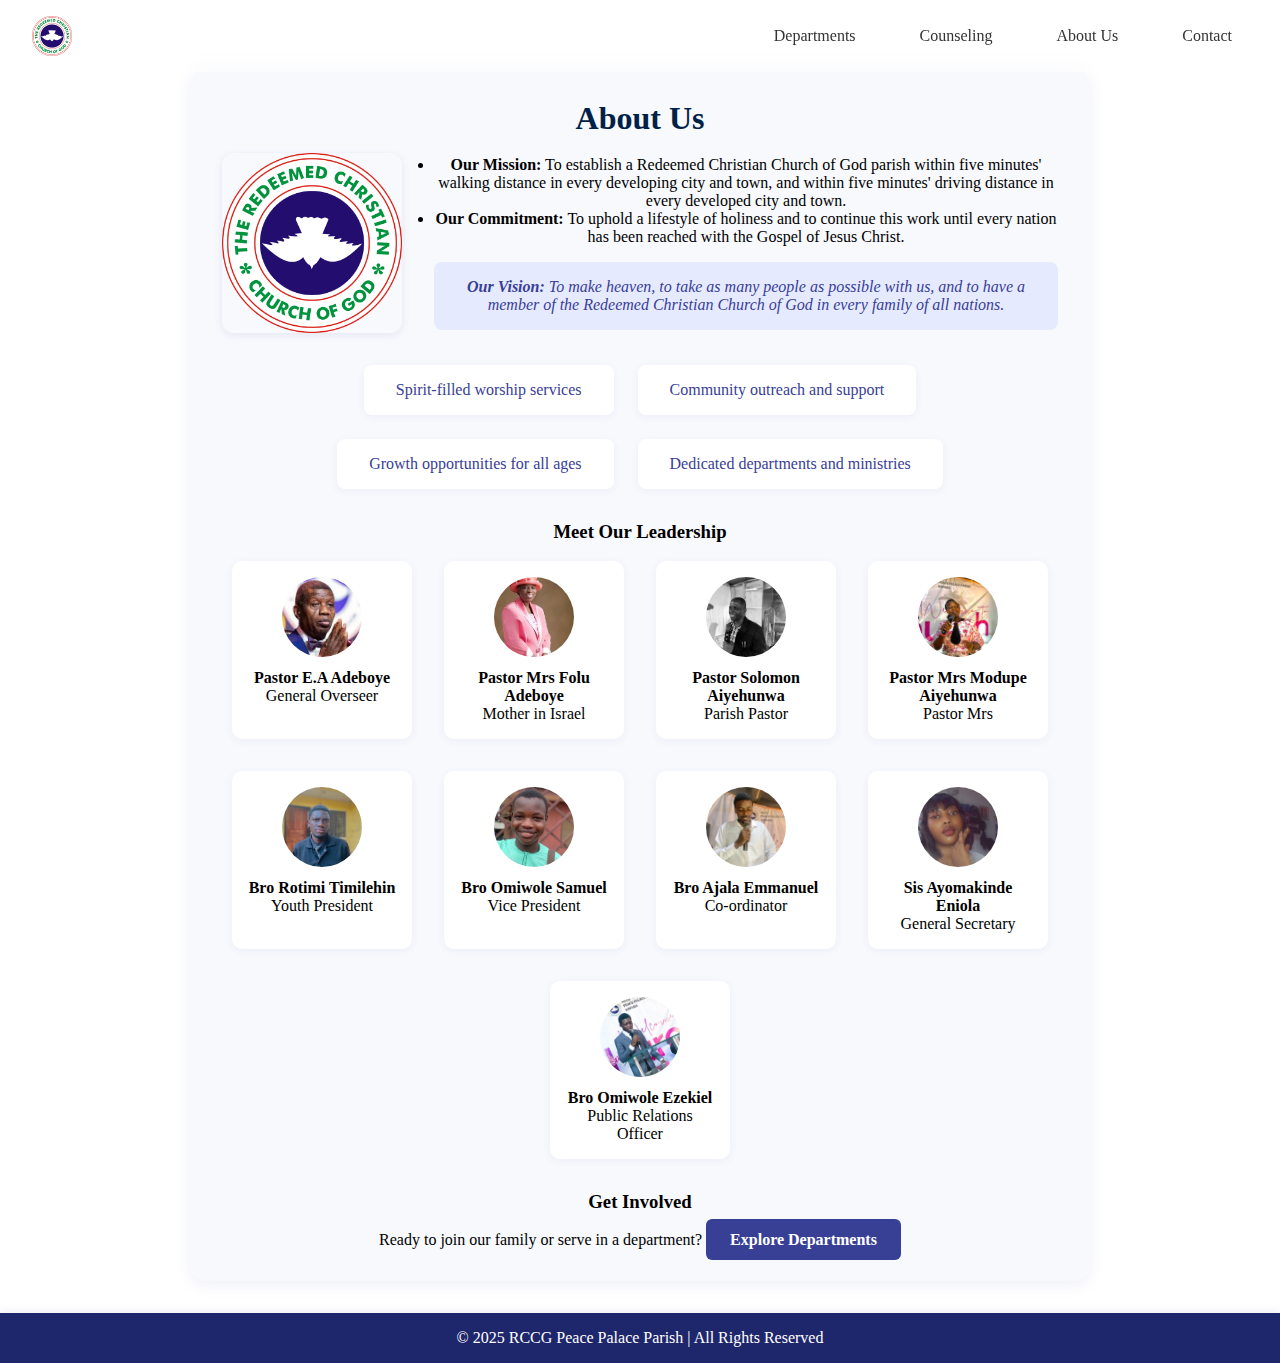
<file: about.html>
<!DOCTYPE html>
<html lang="en">
<head>
  <meta charset="UTF-8" />
  <meta name="viewport" content="width=device-width,initial-scale=1.0" />
  <title>About Us | RCCG Peace Palace Parish</title>
  <link rel="stylesheet" href="styles.css" />
</head>
<body>
  <header class="navbar">
    <a href="index.html" class="logo-home" aria-label="Return to Home">
      <img src="pics/Rccg_logo.png" alt="RCCG Peace Palace Parish Logo" class="nav-logo" />
    </a>
    <nav>
      <a href="departments.html">Departments</a>
      <a href="counsel.html">Counseling</a>
      <a href="about.html">About Us</a>
      <a href="contact.html">Contact</a>
    </nav>
  </header>
  <br>
  <br>
  <section id="about" class="about-section">
    <h2>About Us</h2>
    <div class="about-intro">
      <img src="pics/Rccg_logo.png" alt="Peace Palace Parish" class="about-photo" />
      <div>
        <ul>
  <li><strong>Our Mission:</strong> To establish a Redeemed Christian Church of God parish within five minutes' walking distance in every developing city and town,
     and within five minutes' driving distance in every developed city and town.</li>
     <li><strong>Our Commitment:</strong> To uphold a lifestyle of holiness and to continue this work until every nation has been reached with the Gospel of Jesus Christ.</li>
</ul>
        <blockquote class="vision">
          <strong>Our Vision:</strong> To make heaven, to take as many people as possible with us,
           and to have a member of the Redeemed Christian Church of God in every family of all nations.
        </blockquote>
      </div>
    </div>
    <ul class="about-highlights">
      <li>Spirit-filled worship services</li>
      <li>Community outreach and support</li>
      <li>Growth opportunities for all ages</li>
      <li>Dedicated departments and ministries</li>
    </ul>
    <div class="about-team">
      <h3>Meet Our Leadership</h3>
      <br>

      <div class="team-cards">
         <div class="team-card">
          <img src="pics/DAD.jpg" alt="General Overseer" />
          <h4>Pastor E.A Adeboye</h4>
          <p>General Overseer</p>
        </div>
        <div class="team-card">
          <img src="pics/mum.jpg" alt="mother in Israel" />
          <h4>Pastor Mrs Folu Adeboye</h4>
          <p>Mother in Israel</p>
        </div>
        <div class="team-card">
          <img src="pics/pastor.jpeg" alt="Pastor" />
          <h4>Pastor Solomon Aiyehunwa</h4>
          <p>Parish Pastor</p>
        </div>
        <div class="team-card">
          <img src="pics/mrs.jpeg" alt="Pastor Mrs" />
          <h4>Pastor Mrs Modupe Aiyehunwa </h4>
          <p>Pastor Mrs</p>
        </div>
         <div class="team-card">
          <img src="pics/bro timi.jpeg" alt="Youth President" />
          <h4>Bro Rotimi Timilehin </h4>
          <p>Youth President</p>
        </div>
         <div class="team-card">
          <img src="pics/sam.jpeg" alt="Vice President" />
          <h4>Bro Omiwole Samuel</h4>
          <p>Vice President</p>
        </div>
         <div class="team-card">
          <img src="pics/Ajala.jpeg" alt="Co-ordinator" />
          <h4>Bro Ajala Emmanuel</h4>
          <p>Co-ordinator</p>
        </div>
         <div class="team-card">
          <img src="pics/sis eniola.jpeg" alt="General Secretary" />
          <h4>Sis Ayomakinde Eniola </h4>
          <p>General Secretary</p>
        </div>
        <div class="team-card">
          <img src="pics/ezekiel.jpeg" alt="Public Relations Officer" />
          <h4>Bro Omiwole Ezekiel</h4>
          <p>Public Relations Officer</p>
        </div>
      </div>
    </div>
    <div class="about-cta">
      <h3>Get Involved</h3>
      <br>
      <p>Ready to join our family or serve in a department? <a href="departments.html" class="btn">Explore Departments</a></p>
    </div>
  </section>
  <footer>
    <p>&copy; 2025 RCCG Peace Palace Parish | All Rights Reserved</p>
  </footer>
</body>
</html>
</file>
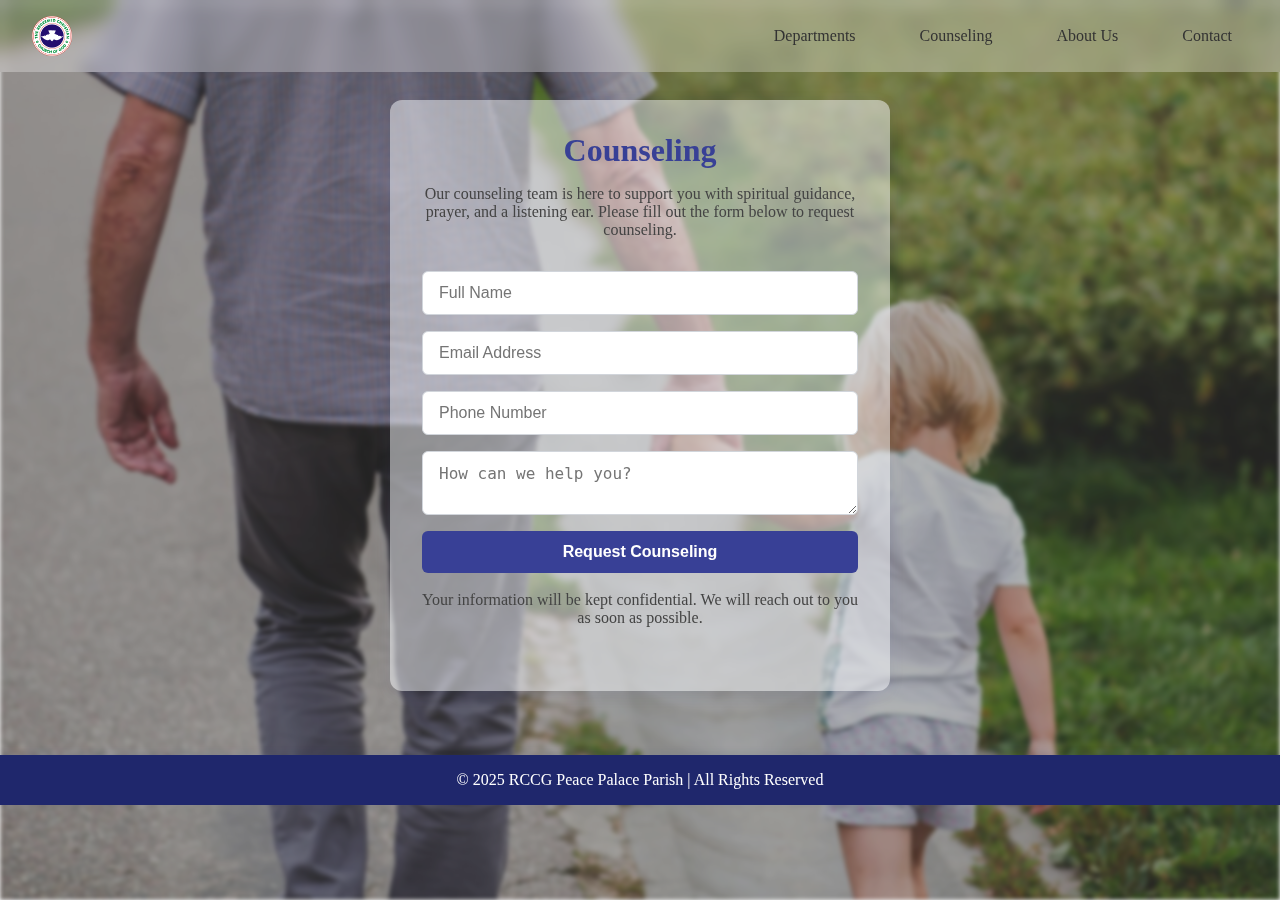
<file: counsel.html>
<!DOCTYPE html>
<html lang="en">
<head>
  <meta charset="UTF-8" />
  <meta name="viewport" content="width=device-width,initial-scale=1.0" />
  <title>Counseling | RCCG Peace Palace Parish</title>
  <link rel="stylesheet" href="styles.css" />
</head>
<body>
  <div class="counsel-bg"></div>
  <header class="navbar">
    <a href="index.html" class="logo-home" aria-label="Return to Home">
      <img src="pics/Rccg_logo.png" alt="RCCG Peace Palace Parish Logo" class="nav-logo" />
    </a>
    <nav>
      <a href="departments.html">Departments</a>
      <a href="counsel.html">Counseling</a>
      <a href="about.html">About Us</a>
      <a href="contact.html">Contact</a>
    </nav>
  </header>
  <br>
  <br>
  <section id="counseling" class="counsel-section">
    <h2>Counseling</h2>
    <p>Our counseling team is here to support you with spiritual guidance, prayer, and a listening ear. Please fill out the form below to request counseling.</p>
   <form action="https://docs.google.com/forms/d/e/1FAIpQLScLwxigYwBCMHLAgwN2NZT3zoBj5Y0hdB-ct5m7aFOeYQjB1g/formResponse" method="POST" target="_blank">
  <input type="text" name="entry.2005620554" placeholder="Full Name" required />
  <input type="email" name="entry.1045781291" placeholder="Email Address" required />
  <input type="tel" name="entry.1166974658" placeholder="Phone Number" required />
  <textarea name="entry.1065046570" placeholder="How can we help you?" required></textarea>
  <button type="submit">Request Counseling</button>
</form>
<br>
    <p class="counsel-note">Your information will be kept confidential. We will reach out to you as soon as possible.</p>
  </section>
  <footer>
    <p>&copy; 2025 RCCG Peace Palace Parish | All Rights Reserved</p>
  </footer>
</body>
</html>
</file>
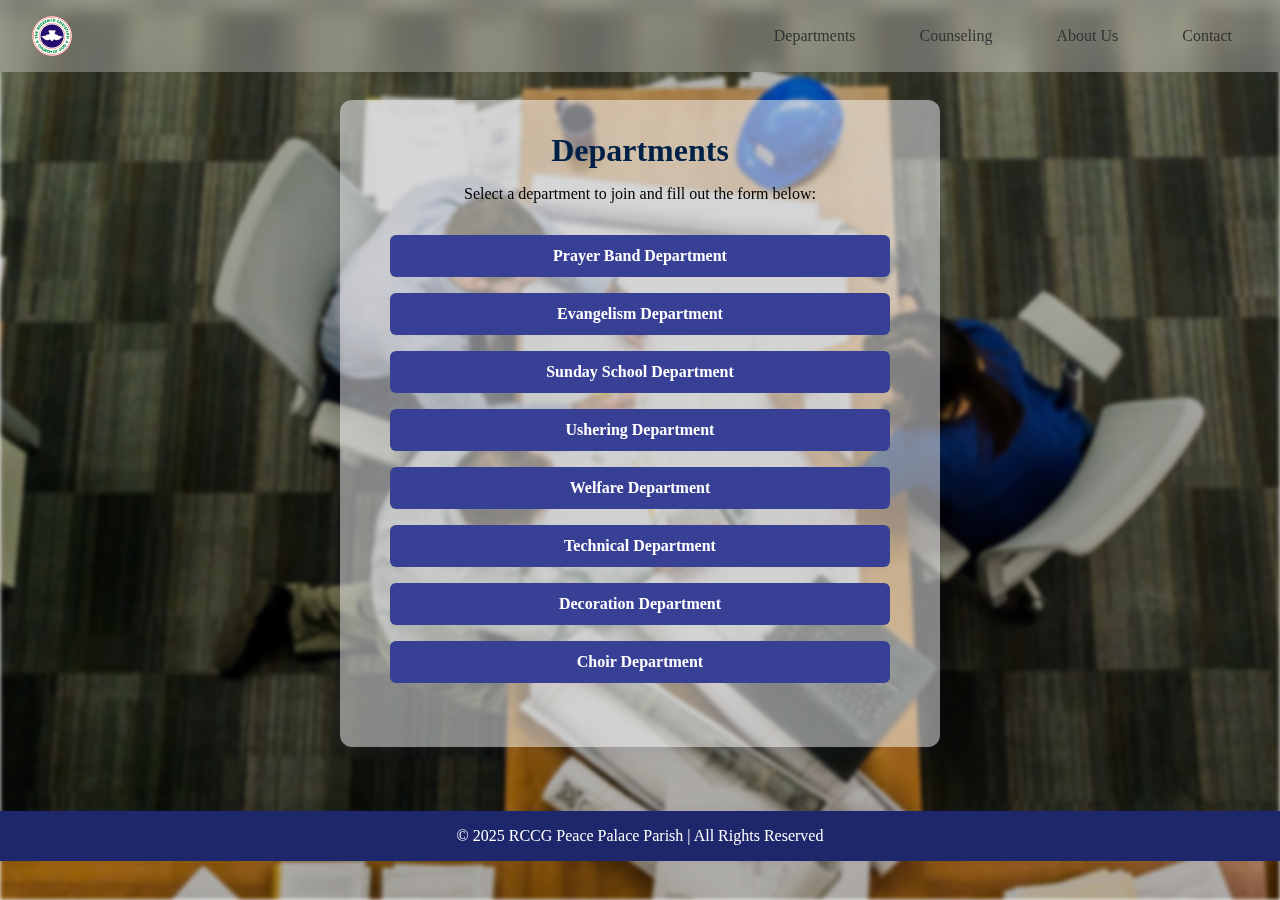
<file: departments.html>
<!DOCTYPE html>
<html lang="en">
<head>
  <meta charset="UTF-8" />
  <meta name="viewport" content="width=device-width,initial-scale=1.0" />
  <title>Departments | RCCG Peace Palace Parish</title>
  <link rel="stylesheet" href="styles.css" />
</head>
<body>
  <a href="index.html" class="return-home" aria-label="Return to Home">
    <svg xmlns="http://www.w3.org/2000/svg" width="20" height="20" fill="#384096ff" viewBox="0 0 24 24" style="vertical-align:middle;margin-right:6px;">
      <path d="M10 20v-6h4v6h5v-8h3L12 3 2 12h3v8z"/>
    </svg>
    Return to Home
  </a>
  <header class="navbar">
<a href="index.html" class="logo-home" aria-label="Return to Home">
  <img src="pics/Rccg_logo.png" alt="RCCG Peace Palace Parish Logo" class="nav-logo" />
</a>
<nav>
  <a href="departments.html">Departments</a>
  <a href="counsel.html">Counseling</a>
  <a href="about.html">About Us</a>
  <a href="contact.html">Contact</a>
</nav>
  </header>
  <section id="departments" class="departments-section">
    <h2>Departments</h2>
    <p class="departments-intro">Select a department to join and fill out the form below:</p>
    <ul class="departments-list">
      <li><a href="#prayerband" class="dept-link">Prayer Band Department</a></li>
      <li><a href="#evangelism" class="dept-link">Evangelism Department</a></li>
      <li><a href="#sundayschool" class="dept-link">Sunday School Department</a></li>
      <li><a href="#ushering" class="dept-link">Ushering Department</a></li>
      <li><a href="#welfare" class="dept-link">Welfare Department</a></li>
      <li><a href="#technical" class="dept-link">Technical Department</a></li>
      <li><a href="#decoration" class="dept-link">Decoration Department</a></li>
      <li><a href="#choir" class="dept-link">Choir Department</a></li>
    </ul>
  </section>

  <!-- Department Forms -->
  <section id="prayerband" class="dept-form" style="display:none;">
    <h3>Join Prayer Band Department</h3>
    <form action="https://docs.google.com/forms/d/e/1FAIpQLSeD06uEvcSCxfPzMrljEcIl2nMLlgwtBj64BB2O00mgtXMdtg/formResponse" method="POST" target="_blank">
  <input type="text" name="entry.2005620554" placeholder="Full Name" required />
  <input type="email" name="entry.1045781291" placeholder="Email Address" required />
  <input type="tel" name="entry.1166974658" placeholder="Phone Number" required />
  <input type="text" name="entry.996742375" placeholder="Department of Interest" required />
  <button type="submit">Submit</button>
</form>

  </section>

  <section id="evangelism" class="dept-form" style="display:none;">
    <h3>Join Evangelism Department</h3>
    <form action="https://docs.google.com/forms/d/e/1FAIpQLSeD06uEvcSCxfPzMrljEcIl2nMLlgwtBj64BB2O00mgtXMdtg/formResponse" method="POST" target="_blank">
  <input type="text" name="entry.2005620554" placeholder="Full Name" required />
  <input type="email" name="entry.1045781291" placeholder="Email Address" required />
  <input type="tel" name="entry.1166974658" placeholder="Phone Number" required />
  <input type="text" name="entry.996742375" placeholder="Department of Interest" required />
  <button type="submit">Submit</button>
</form>

  </section>

  <section id="sundayschool" class="dept-form" style="display:none;">
    <h3>Join Sunday School Department</h3>
    <form action="https://docs.google.com/forms/d/e/1FAIpQLSeD06uEvcSCxfPzMrljEcIl2nMLlgwtBj64BB2O00mgtXMdtg/formResponse" method="POST" target="_blank">
  <input type="text" name="entry.2005620554" placeholder="Full Name" required />
  <input type="email" name="entry.1045781291" placeholder="Email Address" required />
  <input type="tel" name="entry.1166974658" placeholder="Phone Number" required />
  <input type="text" name="entry.996742375" placeholder="Department of Interest" required />
  <button type="submit">Submit</button>
</form>

  </section>

  <section id="ushering" class="dept-form" style="display:none;">
    <h3>Join Ushering Department</h3>
    <form action="https://docs.google.com/forms/d/e/1FAIpQLSeD06uEvcSCxfPzMrljEcIl2nMLlgwtBj64BB2O00mgtXMdtg/formResponse" method="POST" target="_blank">
  <input type="text" name="entry.2005620554" placeholder="Full Name" required />
  <input type="email" name="entry.1045781291" placeholder="Email Address" required />
  <input type="tel" name="entry.1166974658" placeholder="Phone Number" required />
  <input type="text" name="entry.996742375" placeholder="Department of Interest" required />
  <button type="submit">Submit</button>
</form>

  </section>

  <section id="welfare" class="dept-form" style="display:none;">
    <h3>Join Welfare Department</h3>
    <form action="https://docs.google.com/forms/d/e/1FAIpQLSeD06uEvcSCxfPzMrljEcIl2nMLlgwtBj64BB2O00mgtXMdtg/formResponse" method="POST" target="_blank">
  <input type="text" name="entry.2005620554" placeholder="Full Name" required />
  <input type="email" name="entry.1045781291" placeholder="Email Address" required />
  <input type="tel" name="entry.1166974658" placeholder="Phone Number" required />
  <input type="text" name="entry.996742375" placeholder="Department of Interest" required />
  <button type="submit">Submit</button>
</form>

  </section>

<section id="technical" class="dept-form" style="display:none;">
    <h3>Join Technical Department</h3>
    <form action="https://docs.google.com/forms/d/e/1FAIpQLSeD06uEvcSCxfPzMrljEcIl2nMLlgwtBj64BB2O00mgtXMdtg/formResponse" method="POST" target="_blank">
  <input type="text" name="entry.2005620554" placeholder="Full Name" required />
  <input type="email" name="entry.1045781291" placeholder="Email Address" required />
  <input type="tel" name="entry.1166974658" placeholder="Phone Number" required />
  <input type="text" name="entry.996742375" placeholder="Department of Interest" required />
  <button type="submit">Submit</button>
</form>

  </section>

  <section id="decoration" class="dept-form" style="display:none;">
    <h3>Join Decoration Department</h3>
   <form action="https://docs.google.com/forms/d/e/1FAIpQLSeD06uEvcSCxfPzMrljEcIl2nMLlgwtBj64BB2O00mgtXMdtg/formResponse" method="POST" target="_blank">
  <input type="text" name="entry.2005620554" placeholder="Full Name" required />
  <input type="email" name="entry.1045781291" placeholder="Email Address" required />
  <input type="tel" name="entry.1166974658" placeholder="Phone Number" required />
  <input type="text" name="entry.996742375" placeholder="Department of Interest" required />
  <button type="submit">Submit</button>
</form>

  </section>


  <section id="choir" class="dept-form" style="display:none;">
    <h3>Join Choir Department</h3>
   <form action="https://docs.google.com/forms/d/e/1FAIpQLSeD06uEvcSCxfPzMrljEcIl2nMLlgwtBj64BB2O00mgtXMdtg/formResponse" method="POST" target="_blank">
  <input type="text" name="entry.2005620554" placeholder="Full Name" required />
  <input type="email" name="entry.1045781291" placeholder="Email Address" required />
  <input type="tel" name="entry.1166974658" placeholder="Phone Number" required />
  <input type="text" name="entry.996742375" placeholder="Department of Interest" required />
  <button type="submit">Submit</button>
</form>

  </section>
  <div class="departments-bg"></div>
  <footer>
    <p>&copy; 2025 RCCG Peace Palace Parish | All Rights Reserved</p>
  </footer>
  <script>
    // Show form when department is clicked
    document.querySelectorAll('.dept-link').forEach(link => {
      link.addEventListener('click', function(e) {
        e.preventDefault();
        document.querySelectorAll('.dept-form').forEach(form => form.style.display = 'none');
        const target = document.querySelector(this.getAttribute('href'));
        if (target) target.style.display = 'block';
        target.scrollIntoView({ behavior: 'smooth' });
      });
    });
  </script>
</body>
</html>
</file>
<file: styles.css>
/* Basic reset */
* { margin: 0; padding: 0; box-sizing: border-box; }

/* Navbar */
.navbar {
  position: fixed;
  width: 100%;
  top: 0;
  display: flex;
  align-items: center;
  justify-content: space-between;
  padding: 1rem 2rem;
  z-index: 10;
  background: rgba(255, 255, 255, 0.15); /* semi-transparent */
  box-shadow: none; /* remove shadow */
  backdrop-filter: blur(8px); /* optional: glass effect */
}
.nav-logo { height: 40px; }
.navbar nav a {
  color: #333;
  text-decoration: none;
  padding: 0.5em 1em;
  border-radius: 4px;
  display: inline-block;
  transition: 
    color 0.2s,
    background 0.3s,
    transform 0.3s;
}
.navbar nav a:hover {
  color: #fff;
  background: #384096ff;
  transform: scale(1.08);
}
.navbar nav .cta {
  background: none;
  color: #3b3b41;
  padding: 0.5rem 1rem;
  border-radius: 4px;
}

/* Hero section */
.hero {
  position: relative; height: 100vh; background: url('hero-bg.jpg') center/cover no-repeat;
  display: flex; align-items: center; justify-content: center; text-align: center;
}
.hero .overlay { position: absolute; top: 0; left: 0; width: 100%; height: 100%; background: rgba(0,0,0,0.5); }
.hero-content { position: relative; color: white; max-width: 800px; padding: 0 1rem; }
.hero-content h1 { font-size: 3rem; margin-bottom: 1rem; }
.hero-content p { font-size: 1.2rem; margin-bottom: 1.5rem; }
.btn {
  background: white;
  color: #384096ff;
  padding: 0.75rem 1.5rem;
  font-size: 1rem;
  border-radius: 4px;
  text-decoration: none;
  font-weight: bold;
}

/* Section styling */
section { padding: 4rem 2rem; text-align: center; }
section h2 { font-size: 2rem; margin-bottom: 1rem; color: #002147; }

/* Footer */
footer {
  position: relative;
  z-index: 10;
  background: #1f276cff; /* solid color */
  color: white;
  padding: 1rem;
  text-align: center;
  box-shadow: 0 -2px 8px rgba(56, 64, 150, 0.08);
}

.bg-video {
  position: absolute;
  top: 0; left: 0;
  width: 100%; height: 100%;
  object-fit: cover;
  z-index: -2;
}

.hero-logo {
  width: 150px;
  margin-bottom: 1rem;
  background: transparent;
}

.overlay {
  position: absolute;
  top: 0; left: 0;
  width: 100%; height: 100%;
  background-color: rgba(0, 0, 0, 0.5); /* Semi-transparent overlay */
  z-index: -1;
}

/* Departments Section Styling */
.departments-list {
  list-style: none;
  padding: 0;
  margin: 2rem auto;
  max-width: 500px;
  display: flex;
  flex-direction: column;
  gap: 1rem;
}

.departments-list li a {
  display: block;
  background: #384096ff;
  color: #fff;
  padding: 0.75rem 1.5rem;
  border-radius: 6px;
  text-align: center;
  text-decoration: none;
  font-weight: bold;
  transition: background 0.2s;
}

.departments-list li a:hover {
  background: #2c326b;
}

.dept-form {
  position: relative;
  max-width: 500px;
  margin: 2rem auto;
  background: rgba(248, 249, 253, 0.5);
  padding: 2rem;
  border-radius: 12px;
  box-shadow: 0 4px 16px rgba(56, 64, 150, 0.08);
  z-index: 2;
}

.dept-form h3 {
  color: #384096ff;
  margin-bottom: 1rem;
  text-align: center;
}

.dept-form form {
  display: flex;
  flex-direction: column;
  gap: 1rem;
}

.dept-form input {
  padding: 0.75rem 1rem;
  border: 1px solid #d1d5db;
  border-radius: 6px;
  font-size: 1rem;
  background: #fff;
  transition: border-color 0.2s;
}

.dept-form input:focus {
  border-color: #384096ff;
  outline: none;
}

.dept-form button {
  background: #384096ff;
  color: #fff;
  border: none;
  padding: 0.75rem 1.5rem;
  border-radius: 6px;
  font-size: 1rem;
  font-weight: bold;
  cursor: pointer;
  transition: background 0.2s;
}

.dept-form button:hover {
  background: #2c326b;
}

/*.login-section {
  max-width: 400px;
  margin: 2rem auto;
  background: #f8f9fd;
  padding: 2rem;
  border-radius: 12px;
  box-shadow: 0 4px 16px rgba(56, 64, 150, 0.08);
  text-align: center;
}

.login-section h2 {
  color: #384096ff;
  margin-bottom: 1rem;
}

.login-section form {
  display: flex;
  flex-direction: column;
  gap: 1rem;
}

.login-section input {
  padding: 0.75rem 1rem;
  border: 1px solid #d1d5db;
  border-radius: 6px;
  font-size: 1rem;
  background: #fff;
  transition: border-color 0.2s;
}

.login-section input:focus {
  border-color: #384096ff;
  outline: none;
}

.login-section button {
  background: #384096ff;
  color: #fff;
  border: none;
  padding: 0.75rem 1.5rem;
  border-radius: 6px;
  font-size: 1rem;
  font-weight: bold;
  cursor: pointer;
  transition: background 0.2s;
}

.login-section button:hover {
  background: #2c326b;
}

.login-note {
  margin-top: 1rem;
  color: #444;
}

.login-note a {
  color: #384096ff;
  text-decoration: underline;
  transition: color 0.2s;
}

.login-note a:hover {
  color: #2c326b;
}

.return-home {
  display: inline-flex;
  align-items: center;
  margin: 1rem 0 0 2rem;
  color: #384096ff;
  text-decoration: none;
  font-weight: bold;
  font-size: 1rem;
  transition: color 0.2s;
}
.return-home:hover {
  color: #2c326b;
}
.return-home svg {
  margin-right: 6px;
} */

/* Counseling Section Styling */
.counsel-section {
  position: relative;
  max-width: 500px;
  margin: 4rem auto;
  background: rgba(248, 249, 253, 0.5); 
  padding: 2rem;
  border-radius: 12px;
  box-shadow: 0 4px 16px rgba(56, 64, 150, 0.08);
  z-index: 2;
}

.counsel-bg {
  position: fixed;
  top: 0;
  left: 0;
  width: 100vw;
  height: 100vh;
  background: url('pics/father daughter.jpg') center center/cover no-repeat;
  filter: blur(2px) brightness(0.7);
  z-index: 1;
  pointer-events: none;
}

.counsel-section h2 {
  color: #384096ff;
  margin-bottom: 1rem;
  text-align: center;
}

.counsel-section p {
  text-align: center;
  margin-bottom: 2rem;
  color: #444;
}

.counsel-section form {
  display: flex;
  flex-direction: column;
  gap: 1rem;
}

.counsel-section input,
.counsel-section textarea {
  padding: 0.75rem 1rem;
  border: 1px solid #d1d5db;
  border-radius: 6px;
  font-size: 1rem;
  background: #fff;
  transition: border-color 0.2s;
}

.counsel-section input:focus,
.counsel-section textarea:focus {
  border-color: #384096ff;
  outline: none;
}

.counsel-section button {
  background: #384096ff;
  color: #fff;
  border: none;
  padding: 0.75rem 1.5rem;
  border-radius: 6px;
  font-size: 1rem;
  font-weight: bold;
  cursor: pointer;
  transition: background 0.2s;
}

.counsel-section button:hover {
  background: #2c326b;
}

/* Logo Home */
.logo-home {
  display: inline-block;
  position: relative;
  transition: transform 0.2s;
}

.logo-home:hover {
  transform: scale(1.1) rotate(-8deg);
}

.logo-home::after {
  content: "Click to return home";
  position: absolute;
  left: 100%;
  top: 50%;
  transform: translateY(-50%);
  background: #384096ff;
  color: #fff;
  padding: 4px 12px;
  border-radius: 6px;
  font-size: 0.85rem;
  white-space: nowrap;
  opacity: 0;
  pointer-events: none;
  transition: opacity 0.2s;
  margin-left: 10px;
}

.logo-home:hover::after {
  opacity: 1;
}
/* About Section Styling */
.about-section {
  max-width: 900px;
  margin: 2rem auto;
  background: #f8f9fd;
  padding: 2rem;
  border-radius: 16px;
  box-shadow: 0 4px 16px rgba(56, 64, 150, 0.08);
}

.about-intro {
  display: flex;
  gap: 2rem;
  align-items: center;
  margin-bottom: 2rem;
}

.about-photo {
  width: 180px;
  height: 180px;
  object-fit: cover;
  border-radius: 12px;
  box-shadow: 0 2px 8px rgba(56, 64, 150, 0.10);
}

.vision {
  background: #e6eaff;
  padding: 1rem;
  border-radius: 8px;
  margin-top: 1rem;
  color: #384096ff;
  font-style: italic;
}

.about-highlights {
  display: flex;
  flex-wrap: wrap;
  gap: 1.5rem;
  list-style: none;
  margin: 2rem 0;
  padding: 0;
  justify-content: center;
}

.about-highlights li {
  background: #fff;
  padding: 1rem 2rem;
  border-radius: 8px;
  box-shadow: 0 2px 8px rgba(56, 64, 150, 0.06);
  color: #384096ff;
  font-weight: 500;
}

.about-team {
  margin: 2rem 0;
}

.team-cards {
  display: flex;
  gap: 2rem;
  flex-wrap: wrap;
  justify-content: center;
}

.team-card {
  background: #fff;
  padding: 1rem;
  border-radius: 10px;
  box-shadow: 0 2px 8px rgba(56, 64, 150, 0.06);
  text-align: center;
  width: 180px;
}

.team-card img {
  width: 80px;
  height: 80px;
  border-radius: 50%;
  object-fit: cover;
  margin-bottom: 0.5rem;
}

.about-cta {
  text-align: center;
  margin-top: 2rem;
}

.about-cta .btn {
  background: #384096ff;
  color: #fff;
  padding: 0.75rem 1.5rem;
  border-radius: 6px;
  text-decoration: none;
  font-weight: bold;
  transition: background 0.2s;
}

.about-cta .btn:hover {
  background: #2c326b;
}
 /* Contact Section Styling */
#contact {
  max-width: 500px;
  margin: 2rem auto;
  background: #f8f9fd;
  padding: 2rem;
  border-radius: 12px;
  box-shadow: 0 4px 16px rgba(56, 64, 150, 0.08);
}

#contact h2 {
  color: #384096ff;
  margin-bottom: 1rem;
  text-align: center;
}

#contact p {
  text-align: center;
  margin-bottom: 2rem;
  color: #444;
}

#contact form {
  display: flex;
  flex-direction: column;
  gap: 1rem;
}

#contact input,
#contact textarea {
  padding: 0.75rem 1rem;
  border: 1px solid #d1d5db;
  border-radius: 6px;
  font-size: 1rem;
  background: #fff;
  transition: border-color 0.2s;
}

#contact input:focus,
#contact textarea:focus {
  border-color: #384096ff;
  outline: none;
}

#contact button {
  background: #384096ff;
  color: #fff;
  border: none;
  padding: 0.75rem 1.5rem;
  border-radius: 6px;
  font-size: 1rem;
  font-weight: bold;
  cursor: pointer;
  transition: background 0.2s;
}

#contact button:hover {
  background: #2c337a;
}


.contact-details {
  margin-top: 2rem;
  background: #fff;
  padding: 1rem;
  border-radius: 8px;
  box-shadow: 0 2px 8px rgba(56, 64, 150, 0.06);
  color: #384096ff;
  font-size: 1rem;
}

body.contact-page-background {
  background-image: url('pics/call.jpg'); 
  background-size: cover;
  background-position: center;
  background-attachment: fixed;
}

.main-content {
  background-color: rgba(255, 255, 255, 0.5); 
  padding: 20px;
}

.contact-details p {
  text-align: left;
  margin: 0.5rem 0;
}

    .return-home {
      display: inline-block;
      margin: 1rem 0 0 2rem;
      color: #384096ff;
      text-decoration: none;
      font-weight: bold;
      transition: color 0.2s;
    }
    .return-home:hover {
      color: #2c326b;
    }

    .navbar {
    position: fixed;
    width: 100%;
    top: 0;
    display: flex;
    align-items: center;
    justify-content: space-between;
    padding: 1rem 2rem;
    z-index: 10;
    background: rgba(255, 255, 255, 0.29); /* semi-transparent */
    box-shadow: none; /* remove shadow */
    backdrop-filter: blur(8px); /* optional: glass effect */
  }

    .logo-home {
      display: flex;
      align-items: center;
    }

    .nav-logo {
      height: 40px;
      width: auto;
      margin-right: 0.5rem;
    }

    nav {
      display: flex;
      gap: 2rem;
    }

    nav a {
      text-decoration: none;
      color: #384096ff;
      font-weight: 500;
      transition: color 0.2s;
    }

    nav a:hover {
      color: #2c326b;
    }

    .cta {
      background: #384096ff;
      color: #fff;
      padding: 0.5rem 1rem;
      border-radius: 6px;
      font-weight: bold;
      transition: background 0.2s;
    }

    .cta:hover {
      background: #384096ff;
    }
/* Departments Section Styling */
    .departments-bg {
  position: fixed;
  top: 0;
  left: 0;
  width: 100vw;
  height: 100vh;
  background: url('pics/departments.jpg') center center/cover no-repeat;
  filter: blur(2px) brightness(0.7);
  z-index: 1;
  pointer-events: none;
}

.departments-section {
  position: relative;
  max-width: 600px;
  margin: 4rem auto;
  background: rgba(248, 249, 253, 0.5);
  padding: 2rem;
  border-radius: 12px;
  box-shadow: 0 4px 16px rgba(56, 64, 150, 0.08);
  z-index: 2;
}

/* Sow a Seed Button */
#sow-a-seed-btn {
  display: inline-block;
  margin: 20px auto;
  padding: 12px 24px;
  background-color: rgba(255, 255, 255, 0.15);
  color: white;
  text-decoration: none;
  text-align: center;
  border-radius: 5px;
  transition: background 0.3s ease;
}

#sow-a-seed-btn:hover {
  background-color: #384096ff;
}

/* Bank details section */
#bank-details-container {
  flex: 1;
  padding: 20px;
  max-width: 800px;
  margin: 0 auto;
  background: rgba(255, 255, 255, 0.29); /* semi-transparent */
  display: none; /* Initially hidden */
  border-radius: 8px;
  box-shadow: 0 2px 8px rgba(0, 0, 0, 0.05);
}

#bank-details h2 {
  margin-bottom: 10px;
  color: #004080;
}

.account-details,
.bible-verse {
  margin-bottom: 20px;
  background: rgba(255, 255, 255, 0.29); 
  padding: 15px;
  border-left: 4px solid #004080;
  border-radius: 5px;
}

.account-details h3 {
  margin-bottom: 8px;
  color: #003366;
}

.bible-verse p {
  font-style: italic;
  font-size: 0.95rem;
  color: #333;
}
</file>
